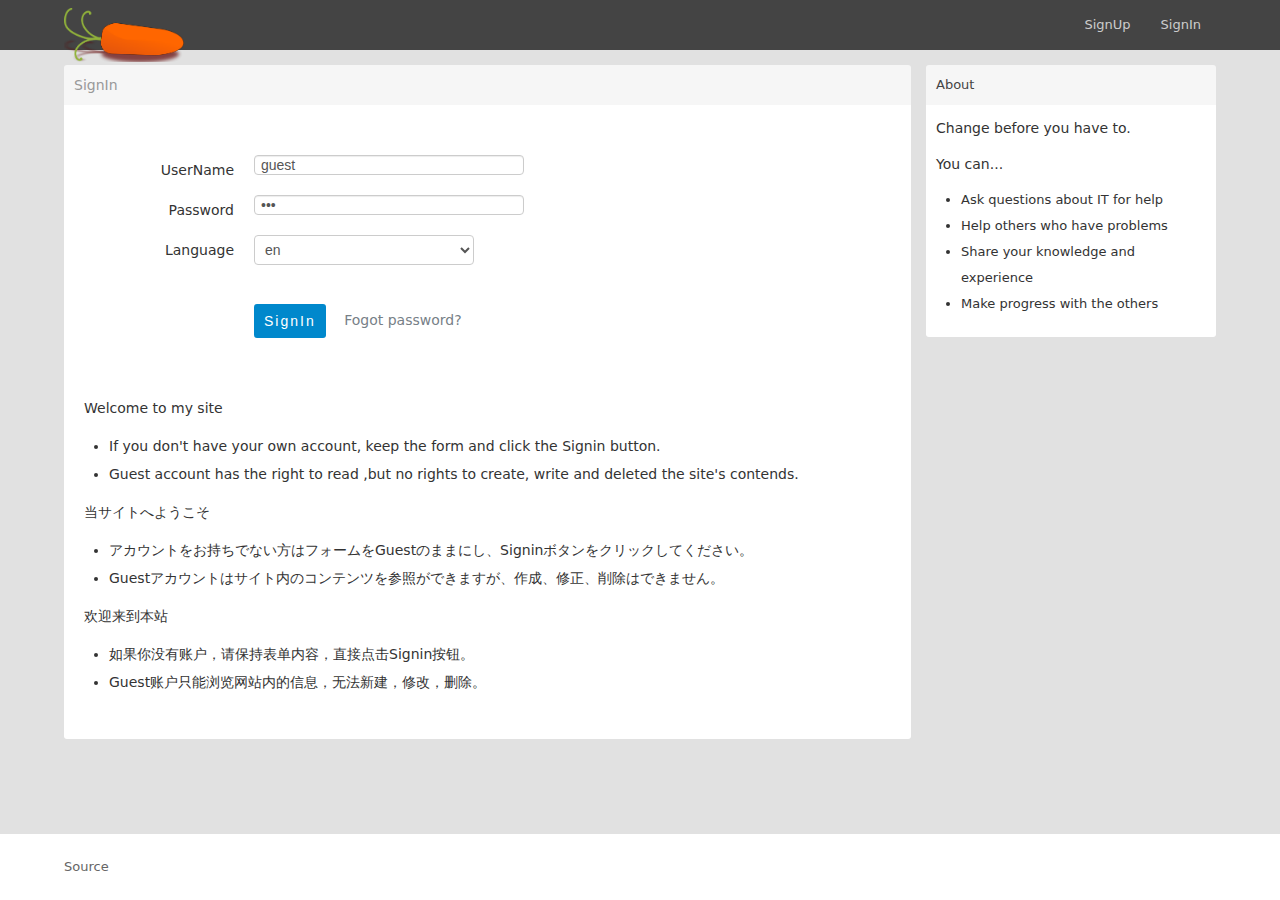
<file: templates/index.html>
<!--<!DOCTYPE html>-->
<!--<html lang="en">-->
<!--<head>-->
<!--    <meta charset="UTF-8">-->
<!--    <title>bbs club</title>-->
<!--    <link rel="stylesheet" href="/static/css/bootstrap.min.css">-->
<!--    <style>-->
<!--        backgroud-color: black-->
<!--    </style>-->
<!--</head>-->
<!--<body>-->
<!--        <div class="control-group">-->
<!--            <label class="control-label">用户名</label>-->
<!--            <div class="controls">-->
<!--                <input type="text" class="input-xlarge" name="username">-->
<!--            </div>-->
<!--        </div>-->
<!--        <div class="control-group">-->
<!--            <label class="control-label">密码</label>-->
<!--            <div class="controls">-->
<!--                <input type="text" class="input-xlarge" name="password">-->
<!--            </div>-->
<!--        </div>-->
<!--        <div class="form-actions">-->
<!--            <input type="submit" class="span-primary" value="注册">-->
<!--        </div>-->
<!--    </form>-->
<!--        <div class="control-group">-->
<!--            <label class="control-label">用户名</label>-->
<!--            <div class="controls">-->
<!--                <input type="text" class="input-xlarge" name="username">-->
<!--            </div>-->
<!--        </div>-->
<!--        <div class="control-group">-->
<!--            <label class="control-label">密码</label>-->
<!--            <div class="controls">-->
<!--                <input type="text" class="input-xlarge" name="password">-->
<!--            </div>-->
<!--        </div>-->
<!--        <div class="form-actions">-->
<!--            <input type="submit" class="span-primary" value="登录">-->
<!--        </div>-->
<!--    </form>-->
<!--</body>-->
<!--<script>-->
<!--    var form_signup = document.getElementById("signup_form")-->
<!--    form_signup.style.display = 'none'-->

<!--</script>-->
<!--</html>-->
<html xmlns="http://www.w3.org/1999/xhtml"><head>
  <!-- meta -->
  <meta charset="utf-8">
  <!-- style -->
  <link rel="stylesheet" href="/static/css/index.min.css" media="all">
  <link rel="icon" href="/images/favicon.ico">
  <title>Change before you have to</title>
</head>
<body>
<!-- navbar -->
<div class="navbar">
  <div class="navbar-inner">
    <div class="container">
      <a class="brand" href="/">
          <img src="/static/pics/pic1.png">
      </a>

<!--      <form id="search_form" class="navbar-search" action="/search">-->
<!--        <input type="text" id="q" name="q" class="search-query span3" value="">-->
<!--      </form>-->
      <ul class="nav pull-right">
        <li><a href="/signup">SignUp</a></li>
        <li><a href="/">SignIn</a></li>

      </ul>
      <a class="btn btn-navbar" id="responsive-sidebar-trigger">
        <span class="icon-bar"></span>
        <span class="icon-bar"></span>
        <span class="icon-bar"></span>
      </a>
    </div>
  </div>
</div>
<div id="main">
  <div id="sidebar">
  <div class="panel">
    <div class="header">
      <span class="col_fade">About</span>
    </div>
    <div class="inner">
      <p>Change before you have to.</p>

      <p>You can...</p>
      <ul>
        <li>Ask questions about IT for help</li>
        <li>Help others who have problems</li>
        <li>Share your knowledge and experience</li>
        <li>Make progress with the others</li>
      </ul>
    </div>
  </div>
</div>

<div id="content">
  <div class="panel">
    <div class="header">
      <ul class="breadcrumb">
        <li class="active">SignIn</li>
      </ul>
    </div>
    <div class="inner">
          <form id="signin_form2" class="form-horizontal" method="post" action="{{ url_for('index.login') }}">
            <div class="control-group">
                <label class="control-label">UserName</label>
                <div class="controls">
                    <input type="text" class="input-xlarge" name="username" value="guest">
                </div>
            </div>
            <div class="control-group">
                <label class="control-label">Password</label>
                <div class="controls">
                    <input type="password" class="input-xlarge" name="password" value="123">
                </div>
            </div>

              <div class="control-group">
                <label class="control-label">Language</label>
                  <div class="controls">
                <select class="form-control" name="language">
                    <option value="en">en</option>
                    <option value="jp">日本語</option>
                    <option value="cn">中文</option>
                </select>
                  </div>
            </div>

            <div class="form-actions">
                <input type="submit" class="span-primary" value="SignIn">
                <a id="forgot_password" href="/search_pass/index">Fogot password?</a>
            </div>

                <div class="panel">
    <div class="inner">
      <p>Welcome to my site</p>
      <ul>
        <li>If you don't have your own account, keep the form and click the Signin button.</li>
          <li>Guest account has the right to read ,but no rights to create, write and deleted the site's contends.</li>
      </ul>
        <p>当サイトへようこそ</p>
      <ul>
          <li>アカウントをお持ちでない方はフォームをGuestのままにし、Signinボタンをクリックしてください。</li>
          <li>Guestアカウントはサイト内のコンテンツを参照ができますが、作成、修正、削除はできません。</li>
      </ul>
        <p>欢迎来到本站</p>
      <ul>
          <li>如果你没有账户，请保持表单内容，直接点击Signin按钮。</li>
          <li>Guest账户只能浏览网站内的信息，无法新建，修改，删除。</li>
      </ul>
    </div>
  </div>

        </form>
        </div>
    </div>
  </div>
</div>

</div>
<div id="backtotop" style="top: 359px; right: 0px;">Back to top</div>
<div id="footer" class="fix-bottom">
  <div id="footer_main">
    <div class="links">
      <a class="dark" href="https://github.com/fanmin2019/bss/">Source</a>
    </div>

    <div class="col_fade">

</div>


  </div>
</div>
<div id="sidebar-mask"></div>




</body></html>
</file>
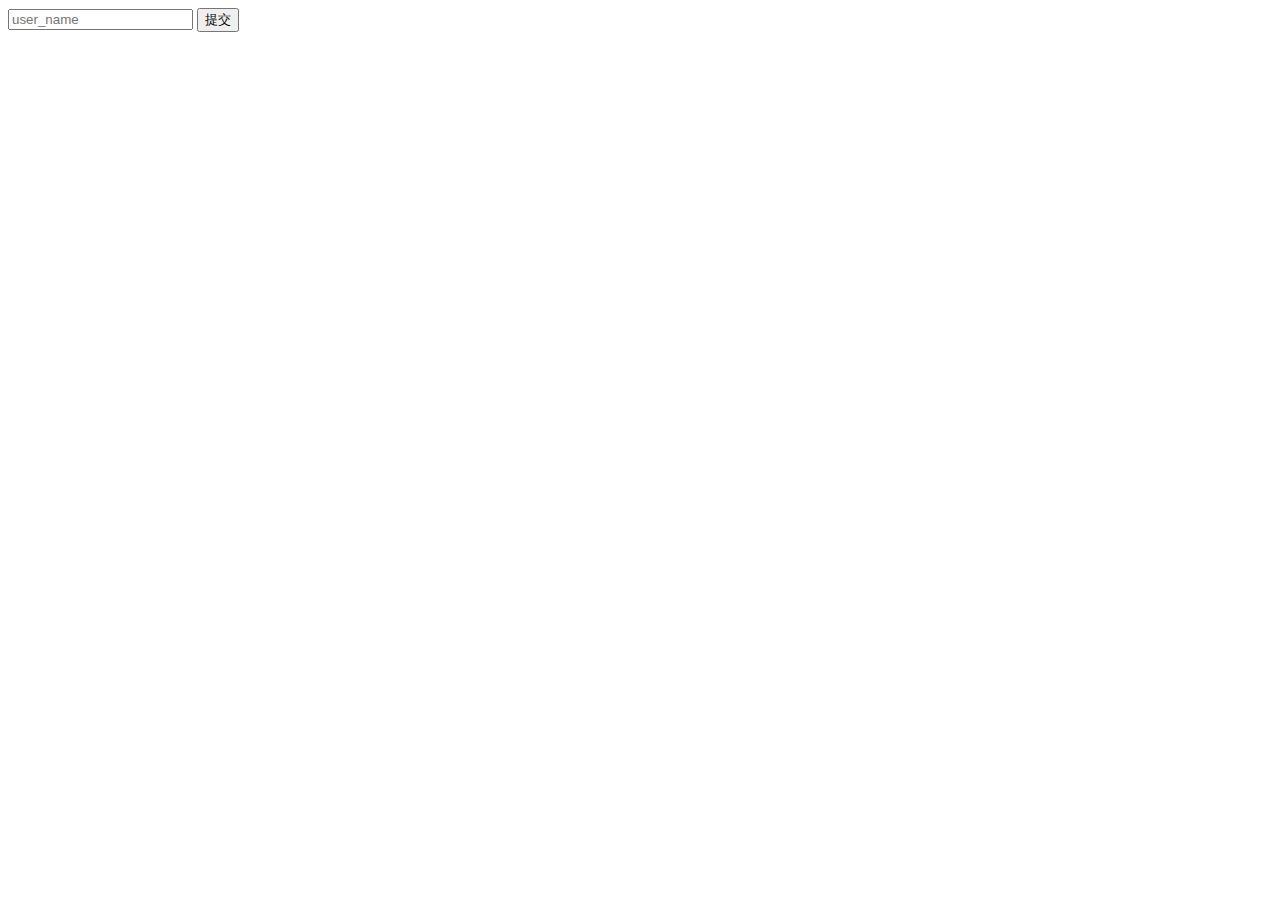
<file: templates/login.html>
<!DOCTYPE html>
<html lang="en">
<head>
    <meta charset="UTF-8">
    <title>Title</title>
</head>
<body>
<form method="POST" action={{ url_for(".login") }}>
    <input type="text" name="user_name" placeholder="user_name">
    <button type="submit">提交</button>
</form>
</body>
</html>
</file>
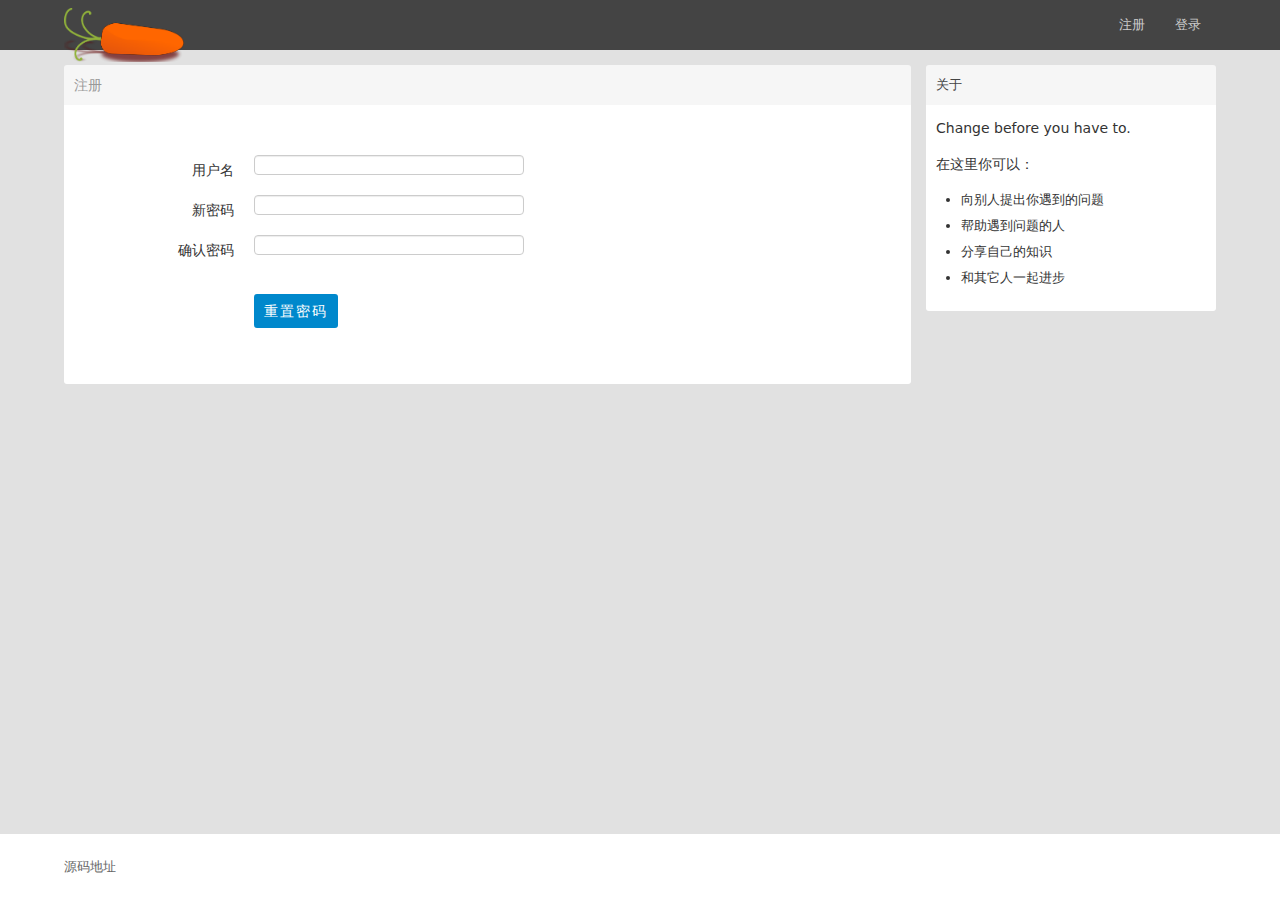
<file: templates/reset_password.html>
<html xmlns="http://www.w3.org/1999/xhtml"><head>
  <!-- meta -->
  <meta charset="utf-8">
  <!-- style -->
  <link rel="stylesheet" href="/static/css/index.min.css" media="all">
  <title>Change before you have to</title>
</head>
<body>
<!-- navbar -->
<div class="navbar">
  <div class="navbar-inner">
    <div class="container">
      <a class="brand" href="/">
          <img src="/static/pics/pic1.png">
      </a>

<!--      <form id="search_form" class="navbar-search" action="/search">-->
<!--        <input type="text" id="q" name="q" class="search-query span3" value="">-->
<!--      </form>-->
      <ul class="nav pull-right">
        <li><a href="/signup">注册</a></li>
        <li><a href="/">登录</a></li>

      </ul>
      <a class="btn btn-navbar" id="responsive-sidebar-trigger">
        <span class="icon-bar"></span>
        <span class="icon-bar"></span>
        <span class="icon-bar"></span>
      </a>
    </div>
  </div>
</div>
<div id="main">
  <div id="sidebar">
  <div class="panel">
    <div class="header">
      <span class="col_fade">关于</span>
    </div>
    <div class="inner">
      <p>Change before you have to.</p>

      <p>在这里你可以：</p>
      <ul>
        <li>向别人提出你遇到的问题</li>
        <li>帮助遇到问题的人</li>
        <li>分享自己的知识</li>
        <li>和其它人一起进步</li>
      </ul>
    </div>
  </div>
</div>

<div id="content">
  <div class="panel">
    <div class="header">
      <ul class="breadcrumb">
        <li class="active">注册</li>
      </ul>
    </div>
    <div class="inner">
        <form id="signup_form" class="form-horizontal" method="post" action="{{ url_for('search_pass.update_password', token=token) }}">
            <div class="control-group">
                <label class="control-label">用户名</label>
                <div class="controls">
                    <input type="text" class="input-xlarge" name="username">
                </div>
            </div>
            <div class="control-group">
                <label class="control-label">新密码</label>
                <div class="controls">
                    <input type="text" class="input-xlarge" name="new-password">
                </div>
            </div>
            <div class="control-group">
                <label class="control-label">确认密码</label>
                <div class="controls">
                    <input type="text" class="input-xlarge" name="conform-password">
                </div>
            </div>
            <div class="form-actions">
                <input type="submit" class="span-primary" value="重置密码">
            </div>
        </form>
    </div>
  </div>
</div>

</div>
<div id="backtotop" style="top: 359px; right: 0px;">回到顶部</div>
<div id="footer" class="fix-bottom">
  <div id="footer_main">
    <div class="links">
      <a class="dark" href="https://github.com/fanmin2019/bss/">源码地址</a>
    </div>

    <div class="col_fade">

</div>


  </div>
</div>
<div id="sidebar-mask"></div>




</body></html>
</file>
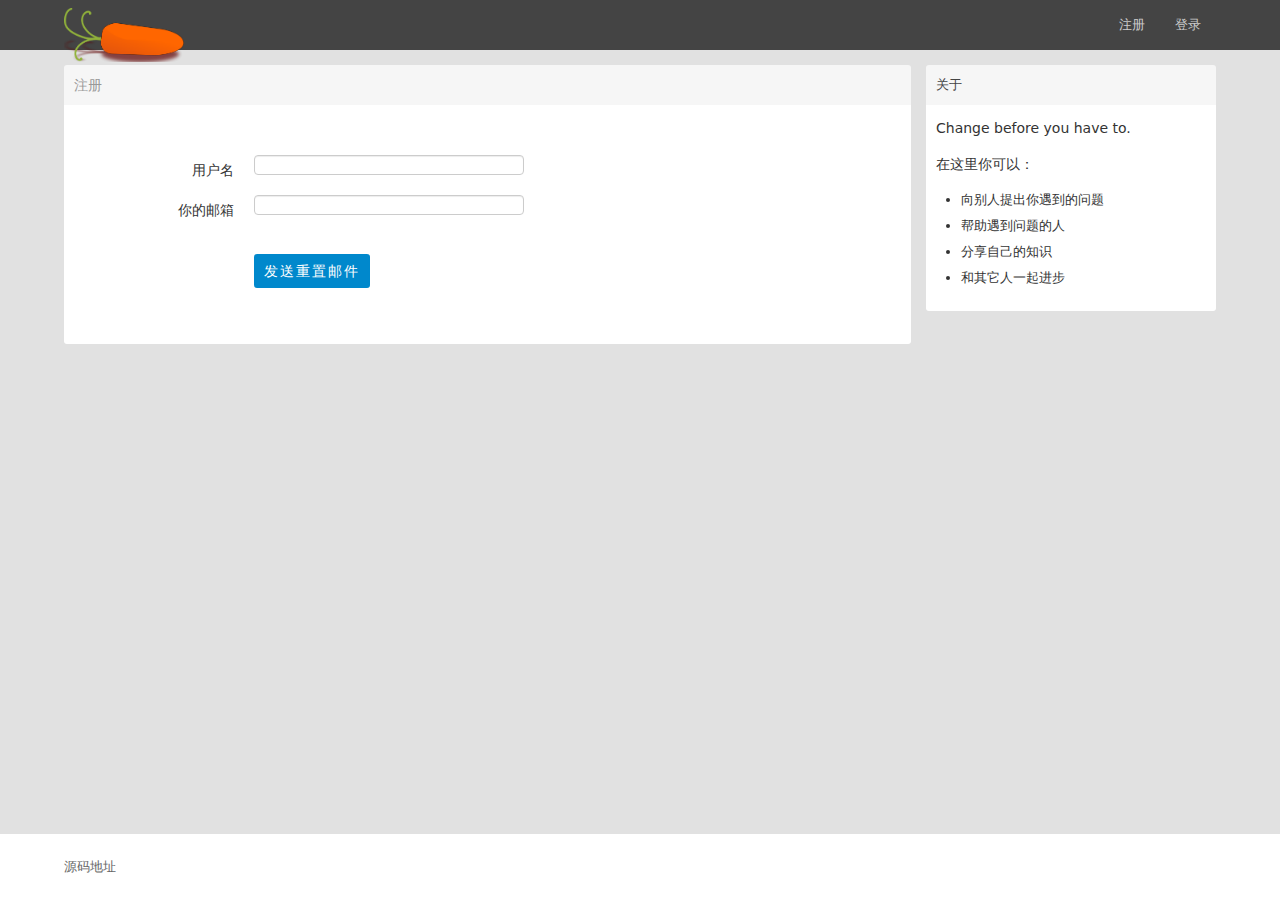
<file: templates/reset_your_password.html>
<html xmlns="http://www.w3.org/1999/xhtml"><head>
  <!-- meta -->
  <meta charset="utf-8">
  <!-- style -->
  <link rel="stylesheet" href="/static/css/index.min.css" media="all">
  <title>Change before you have to</title>
</head>
<body>
<!-- navbar -->
<div class="navbar">
  <div class="navbar-inner">
    <div class="container">
      <a class="brand" href="/">
          <img src="/static/pics/pic1.png">
      </a>

<!--      <form id="search_form" class="navbar-search" action="/search">-->
<!--        <input type="text" id="q" name="q" class="search-query span3" value="">-->
<!--      </form>-->
      <ul class="nav pull-right">
        <li><a href="/signup">注册</a></li>
        <li><a href="/">登录</a></li>

      </ul>
      <a class="btn btn-navbar" id="responsive-sidebar-trigger">
        <span class="icon-bar"></span>
        <span class="icon-bar"></span>
        <span class="icon-bar"></span>
      </a>
    </div>
  </div>
</div>
<div id="main">
  <div id="sidebar">
  <div class="panel">
    <div class="header">
      <span class="col_fade">关于</span>
    </div>
    <div class="inner">
      <p>Change before you have to.</p>

      <p>在这里你可以：</p>
      <ul>
        <li>向别人提出你遇到的问题</li>
        <li>帮助遇到问题的人</li>
        <li>分享自己的知识</li>
        <li>和其它人一起进步</li>
      </ul>
    </div>
  </div>
</div>

<div id="content">
  <div class="panel">
    <div class="header">
      <ul class="breadcrumb">
        <li class="active">注册</li>
      </ul>
    </div>
    <div class="inner">
        <form id="signup_form" class="form-horizontal" method="post" action="{{ url_for('search_pass.reset') }}">
            <div class="control-group">
                <label class="control-label">用户名</label>
                <div class="controls">
                    <input type="text" class="input-xlarge" name="username">
                </div>
            </div>
            <div class="control-group">
                <label class="control-label">你的邮箱</label>
                <div class="controls">
                    <input type="text" class="input-xlarge" name="email">
                </div>
            </div>
            <div class="form-actions">
                <input type="submit" class="span-primary" value="发送重置邮件">
            </div>
        </form>
    </div>
  </div>
</div>

</div>
<div id="backtotop" style="top: 359px; right: 0px;">回到顶部</div>
<div id="footer" class="fix-bottom">
  <div id="footer_main">
    <div class="links">
      <a class="dark" href="https://github.com/fanmin2019/bss/">源码地址</a>
    </div>

    <div class="col_fade">

</div>


  </div>
</div>
<div id="sidebar-mask"></div>




</body></html>
</file>
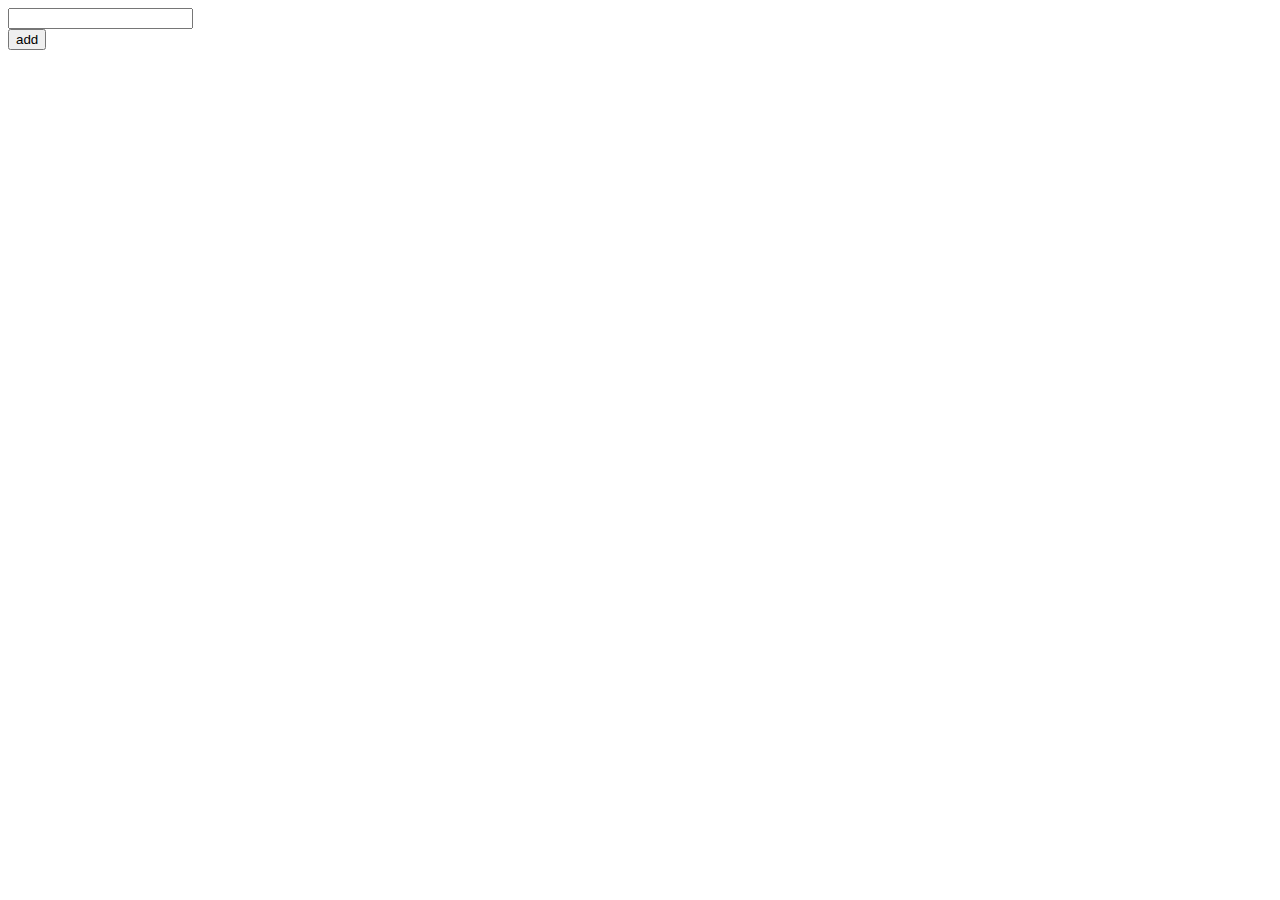
<file: templates/board/admin_index.html>
<!DOCTYPE html>
<html lang="en">
<head>
    <meta charset="UTF-8">
    <title>board admin</title>
</head>
<body>
    <form action="/board/add" method="post">
        <input name="title">
        <br>
        <button>add</button>
    </form>
</body>
</html>
</file>
